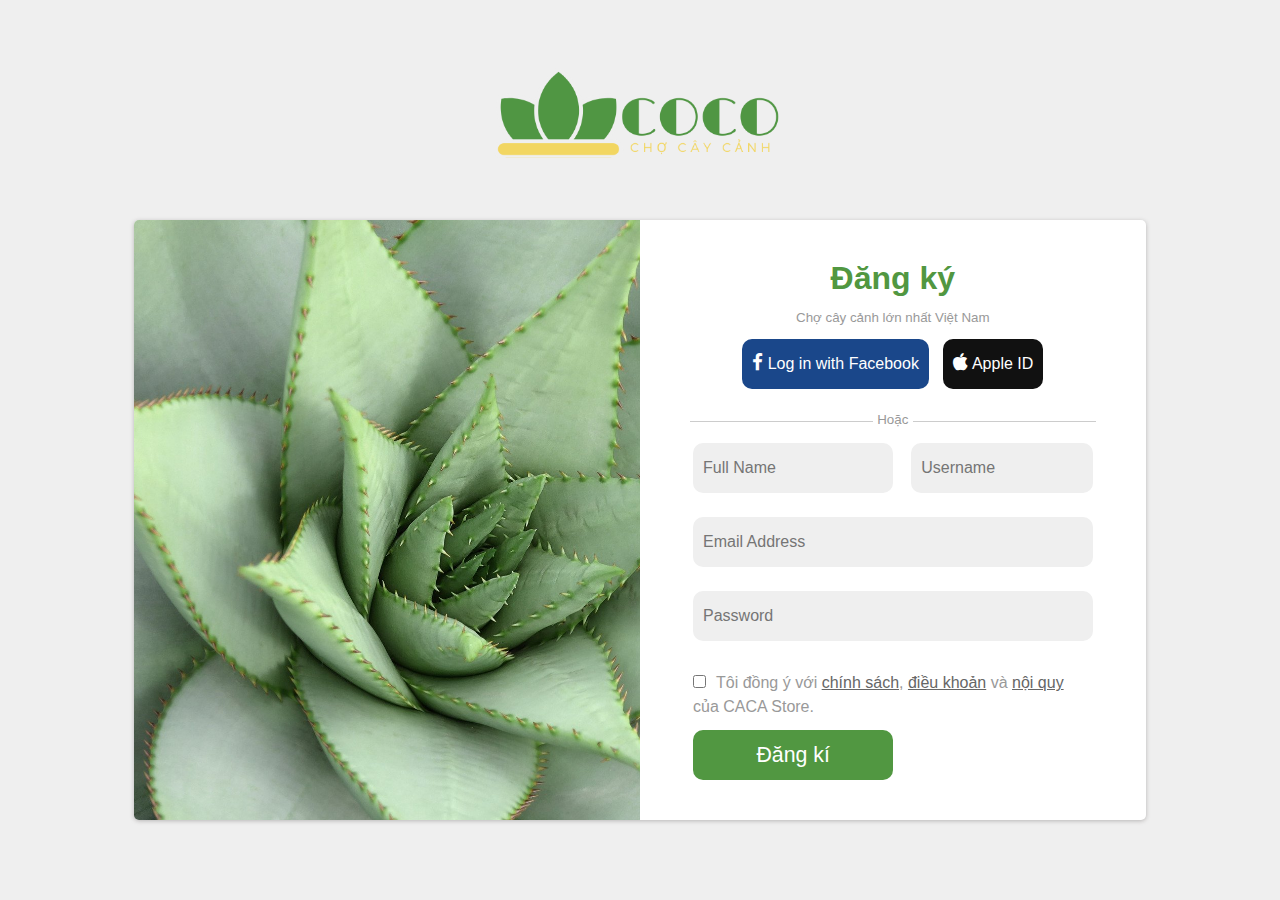
<file: login/index.html>
<!DOCTYPE html>
<html lang="en">
<head>
    <meta charset="UTF-8">
    <meta name="viewport" content="width=device-width, initial-scale=1.0">
    <title>COCO - Đăng ký tài khoản</title>
    <link rel="stylesheet" href="https://cdnjs.cloudflare.com/ajax/libs/font-awesome/4.7.0/css/font-awesome.min.css">
    <link rel="stylesheet" href="css/style.css">
</head>
<body>
    <a href="../index.html"><img src="images/2.png" alt="" class="logo"></a>
    <div class="center">     
        <div class="box-left"></div>
        <div class="box-right">
            <h1>Đăng ký</h1>
            <p><span>Chợ cây cảnh lớn nhất Việt Nam</span></p>
            <div class="button">
                <button class="fb"><i class="fa fa-facebook"></i> Log in with Facebook</button>
                <button class="apple"><i class="fa fa-apple"></i> Apple ID </button>
            </div>
            <p class="hoac"><span>Hoặc</span></p>
            <div class="form">
                <table>
                    <tr>
                        <td><input type="text" name="" id="" placeholder="Full Name"></td>
                        <td width="3%"></td>
                        <td><input type="text" name="" id="" placeholder="Username"></td>
                    </tr>
                    <tr>
                        <td colspan="3"><input type="email" name="" id="" placeholder="Email Address"></td>
                    </tr>
                    <tr>
                        <td colspan="3"><input type="password" name="" id="" placeholder="Password"></td>
                    </tr>
                    <tr>
                        <td colspan="3"><input type="checkbox" name="" id=""><label for="">Tôi đồng ý với <a href="#">chính sách</a>, <a href="#">điều khoản</a> và <a href="#">nội quy</a> của CACA Store.</label></td>
                    </tr>
                    <tr>
                        <td>
                            <input type="submit" value="Đăng kí">
                        </td>
                    </tr>
                </table>
                
            </div>
        </div>
    </div>
</body>
</html>
</file>
<file: login/css/style.css>
*{
    box-sizing: border-box;
}
body{
    font-family: sans-serif;
    background-color: #efefef;
}

.center{
    width: 80%;
    margin: 0 auto;
    min-height: 600px;
    background-color: #fff;
    border-radius: 5px;
    box-shadow: 0 1px 4px 0 rgba(102,98,98,0.4);
}

.box-left{
    width: 50%;
    float: left;
    min-height: 600px;
    background-image: url("../images/1.jpg");
    background-size: cover;
    border-radius: 5px 0 0 5px;
}

.box-right{
    width: 50%;
    float: left;
    padding: 40px 50px;  
    min-height: 600px;
}

h1{
    margin: 0;
    color: #519741;
    text-align: center;
}

p{
    font-size: 10pt;
    color: #999;
    text-align: center;
}

.fa{
    font-size: 14pt;
}
.fb{
    background-color: #1a478a;
    margin-right: 10px;
    margin-bottom: 10px;
}
.apple{
    background-color: #111111;
}
button, input[type="text"], input[type="password"], input[type="email"], input[type="submit"]{
    font-size: 12pt;
    border: 0;
    border-radius: 10px;
    color: #fff;
    height: 50px;
    line-height: 40px;
    padding: 0 10px;
}

.hoac{
    position: relative;
}

.hoac::after{
    content: " ";
    position: absolute;
    bottom: 4pt;
    right: 0;
    border-bottom: 1px solid #ccc;
    width: 45%;
}

.hoac::before{
    content: " ";
    position: absolute;
    bottom: 4pt;
    left: 0;
    border-bottom: 1px solid #ccc;
    width: 45%;
}

a{
    color: #666;
}
label{
    color: #999;
}

table{
    width: 100%;
}

input[type="text"], input[type="password"], input[type="email"], input[type="submit"]{
    background-color: #efefef;
    width: 100%;
    margin-bottom: 20px;
    color: #666;
}

.button{
    text-align: center;
}

input[type="checkbox"]{
    margin: 10px 10px 10px 0;
}

input[type="submit"]{
    background-color: #519741;
    font-size: 16pt;
    margin-top: 10px;
    color: #fff;
}

input[type="submit"]:hover{
    background-color: #437e35;
}

.logo{
    display: block;
    margin: 60px auto;
    height: 100px;
}

@media screen and (max-width: 960px){
    .box-left{
        display: none;
    }

    .box-right{
        width: 100%;
        padding: 0;
    }

    .center{
        width: 70%;
        box-shadow: none;
    }

    .fb{
        margin-bottom: 10px;
    }

    body{
        background-color: #fff;
    }

    .logo{
        margin: 20px auto;
    }
}

@media screen and (max-width: 600px){
    .center{
        width: 100%;
    }   
}
</file>
